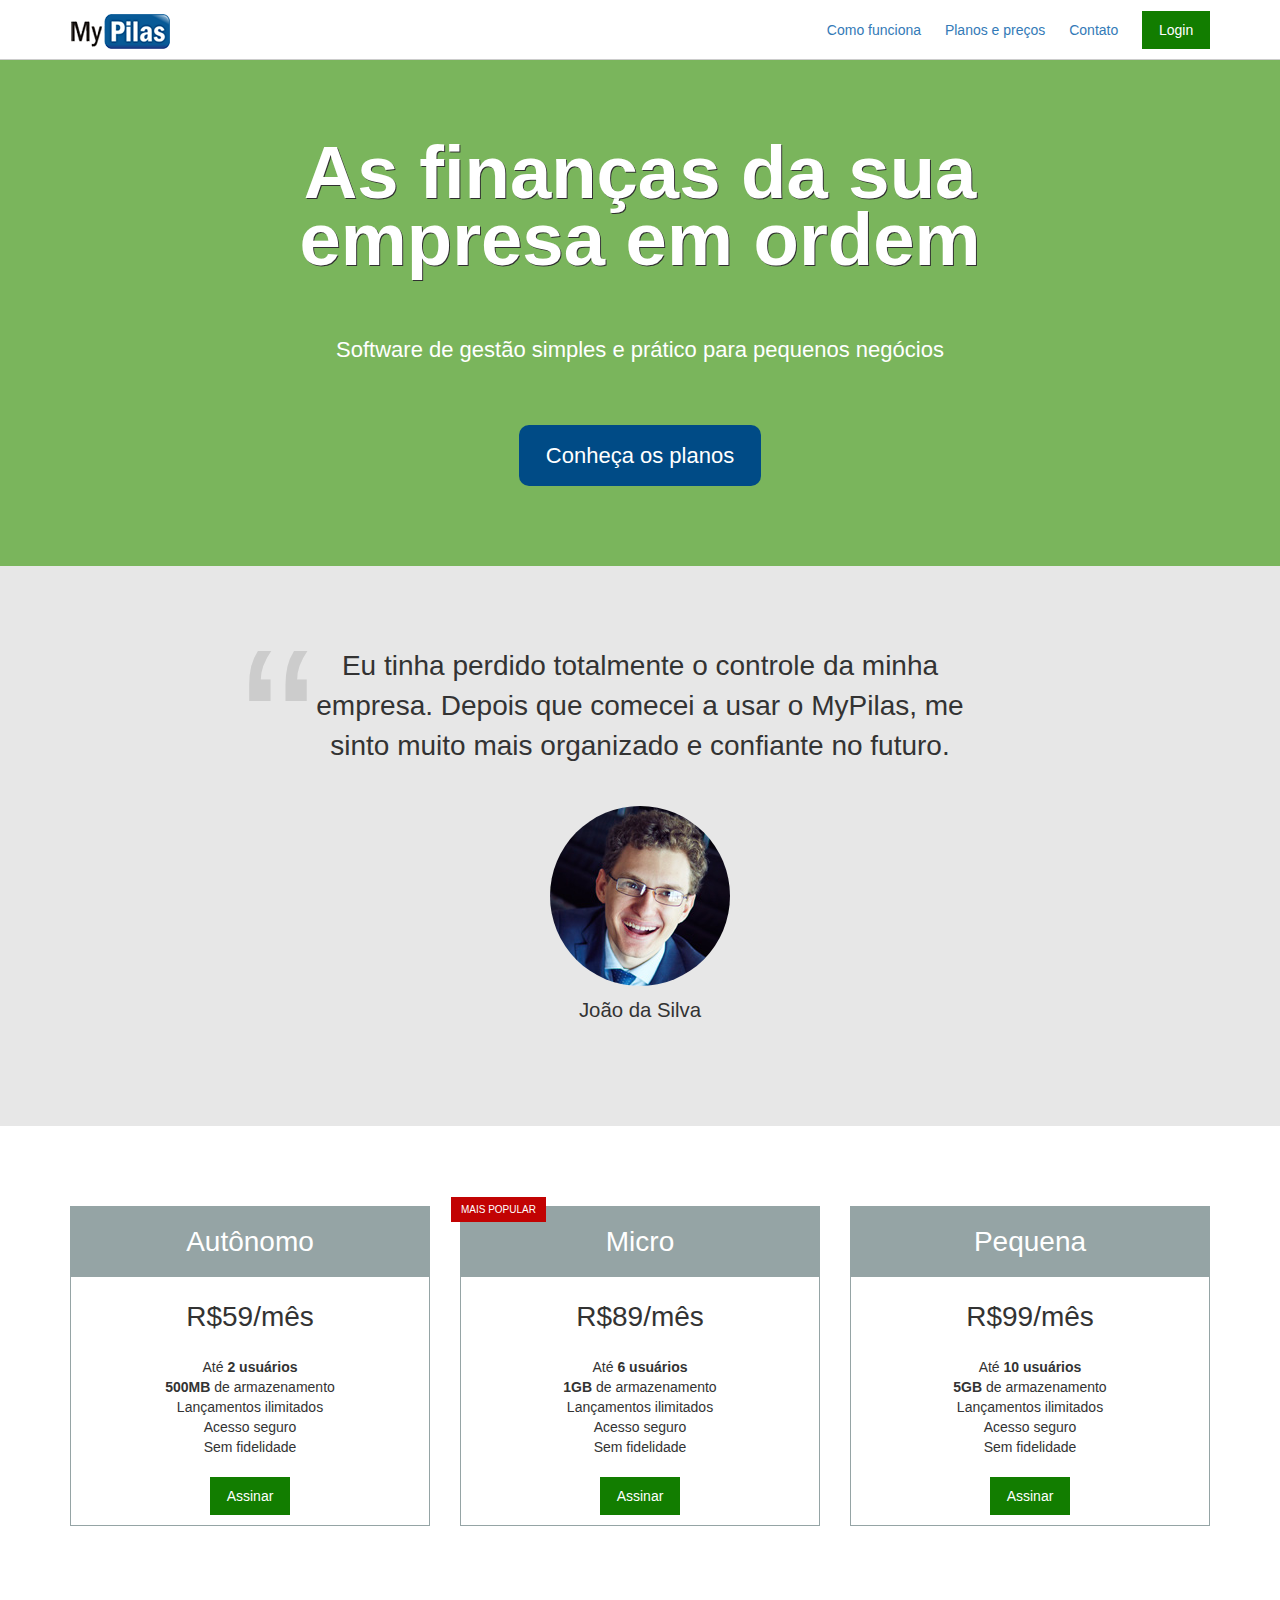
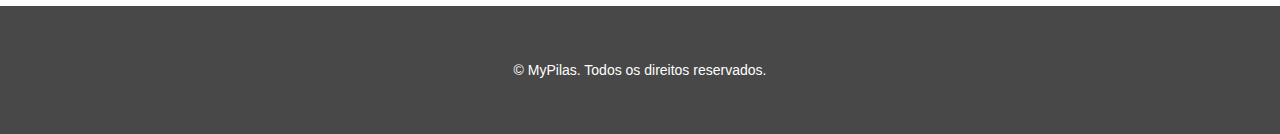
<file: index.html>
<!DOCTYPE html>
<html lang="pt-BR">

<head>
  <meta charset="utf-8">
  <meta name="viewport" content="width=device-width, initial-scale=1">

  <title>MyPilas</title>

  <link rel="stylesheet" href="css/bootstrap.min.css">
  <link rel="stylesheet" href="css/base.css">
  <link rel="stylesheet" href="css/layout.css">
  <link rel="stylesheet" href="css/componentes.css">
</head>

<body>

  <header class="layout-cabecalho  layout-cabecalho--home">
    <div class="container">

      <nav class="navegacao">
        <img src="imagens/logo.png" width="100" height="35" alt="MyPilas">

        <div class="navegacao__menu">
          <button class="botao-chaveador  js-botao-chaveador"></button>

          <ul class="menu  js-menu">
            <li class="menu__item">
              <a href="#">Como funciona</a>
            </li>
            <li class="menu__item">
              <a href="#planos">Planos e preços</a>
            </li>
            <li class="menu__item">
              <a href="#">Contato</a>
            </li>
            <li class="menu__item  menu__item--botao">
              <a href="#" class="botao  botao--login">Login</a>
            </li>
          </ul>
        </div>
      </nav>
    </div>
  </header>

  <section class="layout-chamada">
    <div class="container">

      <div class="chamada">
        <h1 class="chamada__titulo">As finanças da sua empresa em ordem</h1>
        <p class="chamada__subtitulo">Software de gestão simples e prático para pequenos negócios</p>

        <div class="chamada__acao">
          <a href="#planos" class="botao  botao--principal">Conheça os planos</a>
        </div>
      </div>

    </div>
  </section>

  <div class="layout-depoimento">
    <div class="container">

      <div class="depoimento">
        <blockquote>
          Eu tinha perdido totalmente o controle da minha empresa.
          Depois que comecei a usar o MyPilas, me sinto muito mais organizado e confiante no futuro.
        </blockquote>

        <div class="depoimento__autor">
          <img src="imagens/joao-da-silva.jpg" width="180" height="180" alt="João da Silva">
          <p>João da Silva</p>
        </div>
      </div>

    </div>
  </div>

  <div id="planos" class="layout-planos">
    <div class="container">
      <div class="row">
        <div class="col-sm-4">

          <article class="plano">
            <h2 class="plano__cabecalho">Autônomo</h2>
            <div class="plano__preco">R$59/mês</div>
            <ul class="plano__caracteristicas">
              <li>Até <strong>2 usuários</strong></li>
              <li><strong>500MB</strong> de armazenamento</li>
              <li>Lançamentos ilimitados</li>
              <li>Acesso seguro</li>
              <li>Sem fidelidade</li>
            </ul>
            <footer class="plano__rodape">
              <a href="assine.html" class="botao  botao--assinar">Assinar</a>
            </footer>
          </article>

        </div>
        <div class="col-sm-4">

          <article class="plano  plano--mais-popular">
            <h2 class="plano__cabecalho">Micro</h2>
            <div class="plano__preco">R$89/mês</div>
            <ul class="plano__caracteristicas">
              <li>Até <strong>6 usuários</strong></li>
              <li><strong>1GB</strong> de armazenamento</li>
              <li>Lançamentos ilimitados</li>
              <li>Acesso seguro</li>
              <li>Sem fidelidade</li>
            </ul>
            <footer class="plano__rodape">
              <a href="assine.html" class="botao  botao--assinar">Assinar</a>
            </footer>
          </article>

        </div>
        <div class="col-sm-4  ultima-coluna">

          <article class="plano">
            <h2 class="plano__cabecalho">Pequena</h2>
            <div class="plano__preco">R$99/mês</div>
            <ul class="plano__caracteristicas">
              <li>Até <strong>10 usuários</strong></li>
              <li><strong>5GB</strong> de armazenamento</li>
              <li>Lançamentos ilimitados</li>
              <li>Acesso seguro</li>
              <li>Sem fidelidade</li>
            </ul>
            <footer class="plano__rodape">
              <a href="assine.html" class="botao  botao--assinar">Assinar</a>
            </footer>
          </article>

        </div>
      </div>
    </div>
  </div>

  <footer class="layout-rodape">
    <div class="container">
      <p>&copy; MyPilas. Todos os direitos reservados.</p>
    </div>
  </footer>

  <script src="javascripts/app.js"></script>

</body>

</html>
</file>
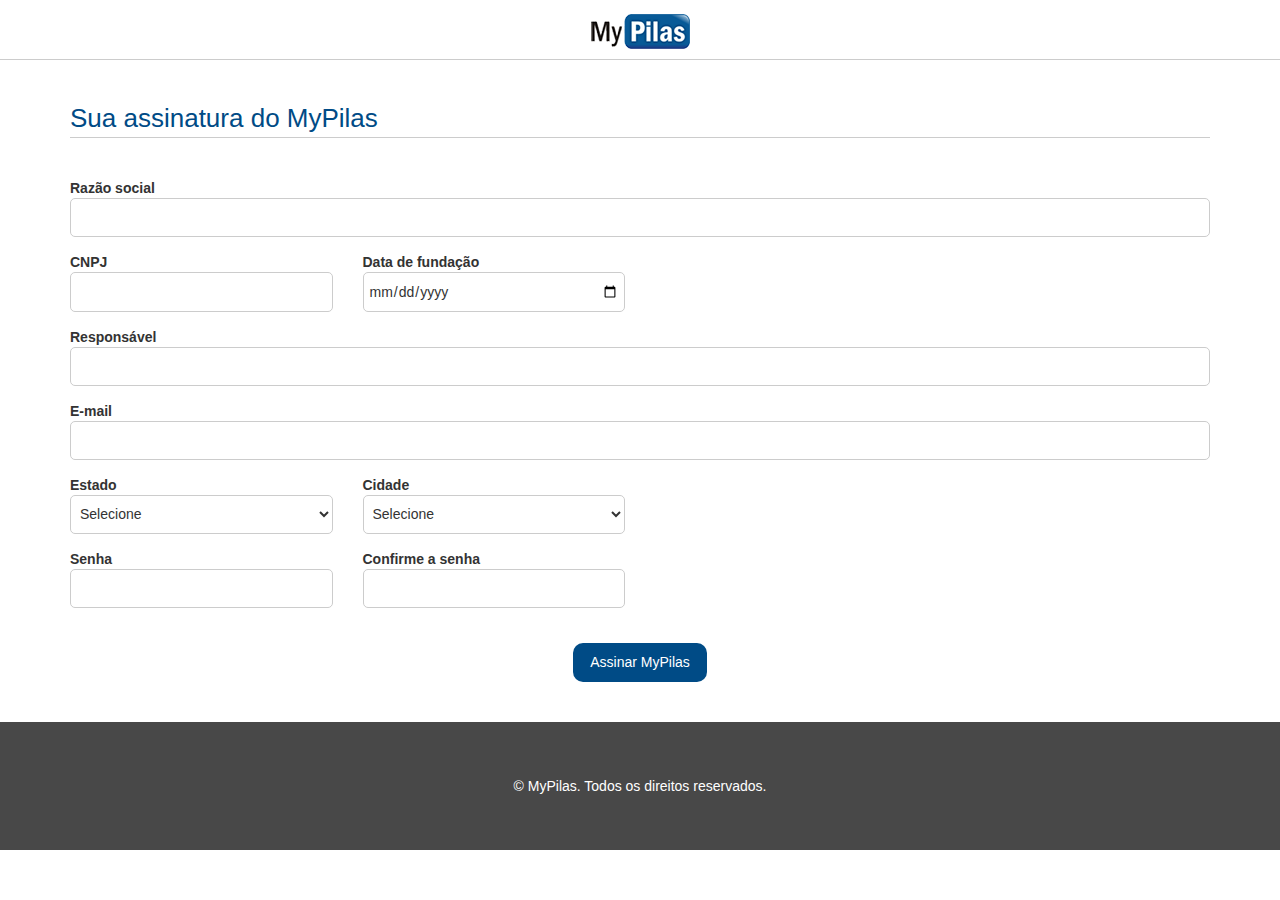
<file: assine.html>
<!DOCTYPE html>
<html lang="pt-BR">

<head>
   <meta charset="utf-8">
   <meta name="viewport" content="width=device-width, initial-scale=1">

   <title>MyPilas</title>

   <link rel="stylesheet" href="css/bootstrap.min.css">
   <link rel="stylesheet" href="css/base.css">
   <link rel="stylesheet" href="css/layout.css">
   <link rel="stylesheet" href="css/componentes.css">
</head>

<body>

   <header class="layout-cabecalho">
      <div class="container">

         <nav class="navegacao  navegacao--assinatura">
            <a href="index.html"><img src="imagens/logo.png" width="100" height="35" alt="MyPilas" /></a>
         </nav>

      </div>
   </header>

   <main class="layout-assinatura">
      <div class="container">

         <form action="#" method="post">
            <h1 class="titulo-formulario">Sua assinatura do MyPilas</h1>

            <div class="grupo-entrada">
               <label for="razao-social">Razão social</label>
               <input id="razao-social" name="razaoSocial" type="text" class="campo" required>
            </div>

            <div class="row">
               <div class="col-sm-3">
                  <div class="grupo-entrada">
                     <label for="cnpj">CNPJ</label>
                     <input id="cnpj" name="cnpj" type="text" class="campo" required>
                  </div>
               </div>
               <div class="col-sm-3">
                  <div class="grupo-entrada">
                     <label for="data-nascimento">Data de fundação</label>
                     <input id="data-nascimento" name="dataFundacao" type="date" class="campo" required>
                  </div>
               </div>
            </div>

            <div class="grupo-entrada">
               <label for="responsavel">Responsável</label>
               <input id="responsavel" name="responsavel" type="text" class="campo" required>
            </div>

            <div class="grupo-entrada">
               <label for="email">E-mail</label>
               <input id="email" type="email" class="campo" required>
            </div>

            <div class="row">
               <div class="col-sm-3">
                  <div class="grupo-entrada">
                     <label for="estado">Estado</label>
                     <select id="estado" name="estado" class="campo">
                        <option>Selecione</option>
                        <option value="MG">Minas Gerais</option>
                        <option value="SP">São Paulo</option>
                        <option value="PR">Paraná</option>
                     </select>
                  </div>
               </div>
               <div class="col-sm-3">
                  <div class="grupo-entrada">
                     <label for="cidade">Cidade</label>
                     <select id="cidade" class="campo">
                        <option>Selecione</option>
                        <option value="1">Uberlândia</option>
                        <option value="2">São Paulo</option>
                        <option value="3">Curitiba</option>
                     </select>
                  </div>
               </div>
            </div>

            <div class="row">
               <div class="col-sm-3">
                  <div class="grupo-entrada">
                     <label for="senha">Senha</label>
                     <input id="senha" type="password" class="campo" required>
                  </div>
               </div>
               <div class="col-sm-3">
                  <div class="grupo-entrada">
                     <label for="confirmacao-senha">Confirme a senha</label>
                     <input id="confirmacao-senha" type="password" class="campo" required>
                  </div>
               </div>
            </div>

            <div style="text-align: center; margin-top: 20px">
               <input type="submit" value="Assinar MyPilas" class="botao  botao--principal">
            </div>
         </form>

      </div>
   </main>

   <footer class="layout-rodape">
      <div class="container">
         <p>&copy; MyPilas. Todos os direitos reservados.</p>
      </div>
   </footer>

</body>

</html>
</file>
<file: css/base.css>
html {
  font-size: 62.5%;
}
body {
   margin: 0;

   font-family: Arial, Helvetica, sans-serif;
   font-size: 14px;
 }
</file>
<file: css/layout.css>
.layout-cabecalho {
  height: 60px;
  line-height: 60px;
  border-bottom: 1px solid #ccc;

  background-color: #fff;
}

.layout-cabecalho--home {
  position: fixed;
  top: 0;
  left: 0;
  right: 0;
  z-index: 9999;
}

.layout-planos {
  padding: 80px 0;
}

.layout-chamada {
  padding: 80px 0;
  margin-top: 60px;

  background-color: #7ab55c;
}

.layout-depoimento {
  padding: 80px 0;
  background-color: #e7e7e7;
}

.layout-rodape {
  padding: 40px 0;

  background-color: #484848;

  color: #fff;
  text-align: center;
}

@media(max-width: 749px) {
  .layout-planos .row > div:not(.ultima-coluna) {
    margin-bottom: 40px;
  }
}

.layout-assinatura {
  padding: 40px 0;
}
</file>
<file: css/componentes.css>
/*--------------------*\
  PLANO
\*--------------------*/
.plano {
  position: relative;

  padding: 10px;
  border: 1px solid #95a4a5;

  font-size: 1.4rem; /* 14px */
}

.plano--mais-popular::after {
  position: absolute;
  top: -10px;
  left: -10px;

  padding: 0 10px;

  background-color: #c20303;
  color: #fff;

  font-size: 0.7142em; /* 10px */
  line-height: 2.5;

  content: "MAIS POPULAR";
}

.plano__cabecalho {
  margin: -10px;
  margin-bottom: 0;

  background-color: #95a4a5;
  color: #fff;

  text-align: center;
  line-height: 2.5;
  font-weight: normal;
  font-size: 2em;
}

.plano__preco {
  margin: 20px 0;

  text-align: center;
  font-size: 2em;
}

.plano__caracteristicas {
  padding: 0;
  margin: 20px 0;

  font-size: 1em;

  list-style: none;
}

.plano__caracteristicas > li {
  text-align: center;
}

.plano__rodape {
  text-align: center;
}


/*--------------------*\
  BOTAO
\*--------------------*/
.botao {
  display: inline-block;
  padding: 0.8em 1.2em;

  background-color: #bbb;
  color: #fff;
  border: none;

  line-height: normal;
  font-size: 1em;
  text-decoration: none;
}

.botao:hover, .botao:focus {
  background-color: #aaa;
  color: #fff;

  text-decoration: none;
}

.botao--assinar, .botao--login {
  background-color: #127d00;
}

.botao--assinar:hover, .botao--assinar:focus,
.botao--login:hover, .botao--login:focus {
  background-color: #0e6400;
}

.botao--principal {
  border-radius: 10px;

  background-color: #004b86;
}

.botao--principal:hover, .botao--principal:focus {
  background-color: #003b6a;
}


/*--------------------*\
  CHAMADA
\*--------------------*/
.chamada {
  font-size: 1.6rem; /* 1.6 * 10px = 16px */
  text-align: center;
}

.chamada__titulo {
  margin: 0;

  color: #fff;

  font-size: 3.375em; /* 54px / 16px = 3.375 */
  line-height: 0.9;
  text-shadow: 1px 1px #313131;
}

.chamada__subtitulo {
  margin: 60px 0;

  color: #fff;

  font-size: 1em;
}

.chamada__acao {
  font-size: 1em;
}

@media(min-width: 992px) {
  .chamada {
    padding-left: 10%;
    padding-right: 10%;

    font-size: 2.2rem; /* 2.2 * 10px = 22px */
  }
}


/*--------------------*\
  DEPOIMENTO
\*--------------------*/
.depoimento {
  font-size: 2.2rem; /* 22px */
}

@media(min-width: 992px) {
  .depoimento {
    padding-left: 15%;
    padding-right: 15%;

    font-size: 2.8rem;
  }
}

.depoimento > blockquote {
  position: relative;

  margin: 0;
  padding: 0 60px;

  text-align: center;
  font-size: 1em;
}

.depoimento > blockquote::before {
  position: absolute;
  left: 0;
  top: -0.35em;

  color: #ccc;

  font-size: 8em; /* 176px */

  content: "\201C";
}

.depoimento__autor {
  margin-top: 40px;

  text-align: center;
  font-size: 0.7272em;
}

.depoimento__autor > img {
  border-radius: 50%;
}

.depoimento__autor > p {
  margin-top: 10px;
}


/*--------------------*\
  NAVEGACAO
\*--------------------*/
.navegacao {
}

.navegacao--assinatura {
  text-align: center;
}

.navegacao__menu {
  float: right;
}


/*--------------------*\
  BOTAO-CHAVEADOR
\*--------------------*/
.botao-chaveador {
  width: 24px;
  height: 24px;
  border: 0;

  background: none;
  background-image: url("../imagens/bars.png");

  outline: none;
}

@media(min-width: 992px) {
  .botao-chaveador {
    display: none;
  }
}


/*--------------------*\
  MENU
\*--------------------*/
.menu {
  margin: 0;

  font-size: 1.4rem;

  list-style: none;
}

@media(max-width: 991px) {

  .menu {
    position: fixed;
    top: 0;
    left: 0;
    bottom: 0;

    display: none;
    width: 200px;
    padding: 20px;
    border-right: 1px solid #eee;

    background-color: #fbfbfb;
  }

  .menu--exibindo {
    display: block;
  }

  .menu__item {
    display: block;

    line-height: 3;
  }

  .menu__item--botao {
    margin-top: 20px;
  }

}

@media(min-width: 992px) {

  .menu__item {
    display: inline-block;
    padding-right: 20px;
  }

  .menu__item:last-of-type {
    padding-right: 0px;
  }

}


/*--------------------*\
  TITULO-FORMULARIO
\*--------------------*/
.titulo-formulario {
  margin: 0;
  margin-bottom: 40px;
  
  border-bottom: 1px solid #ccc;

  font-size: 2.6rem;
  font-weight: normal;
  color: #004b86;
}


/*--------------------*\
  GRUPO-ENTRADA
\*--------------------*/
.grupo-entrada {
  margin-bottom: 15px;
}

.grupo-entrada > label {
  display: block;

  font-weight: bold;
}


/*--------------------*\
  CAMPO
\*--------------------*/
.campo {
  display: block;
  width: 100%;
  height: 2.8em;
  padding: 5px;
  border: 1px solid #ccc;
  border-radius: 5px;

  background-color: #fff;

  font-size: 1.4rem;
}
</file>
